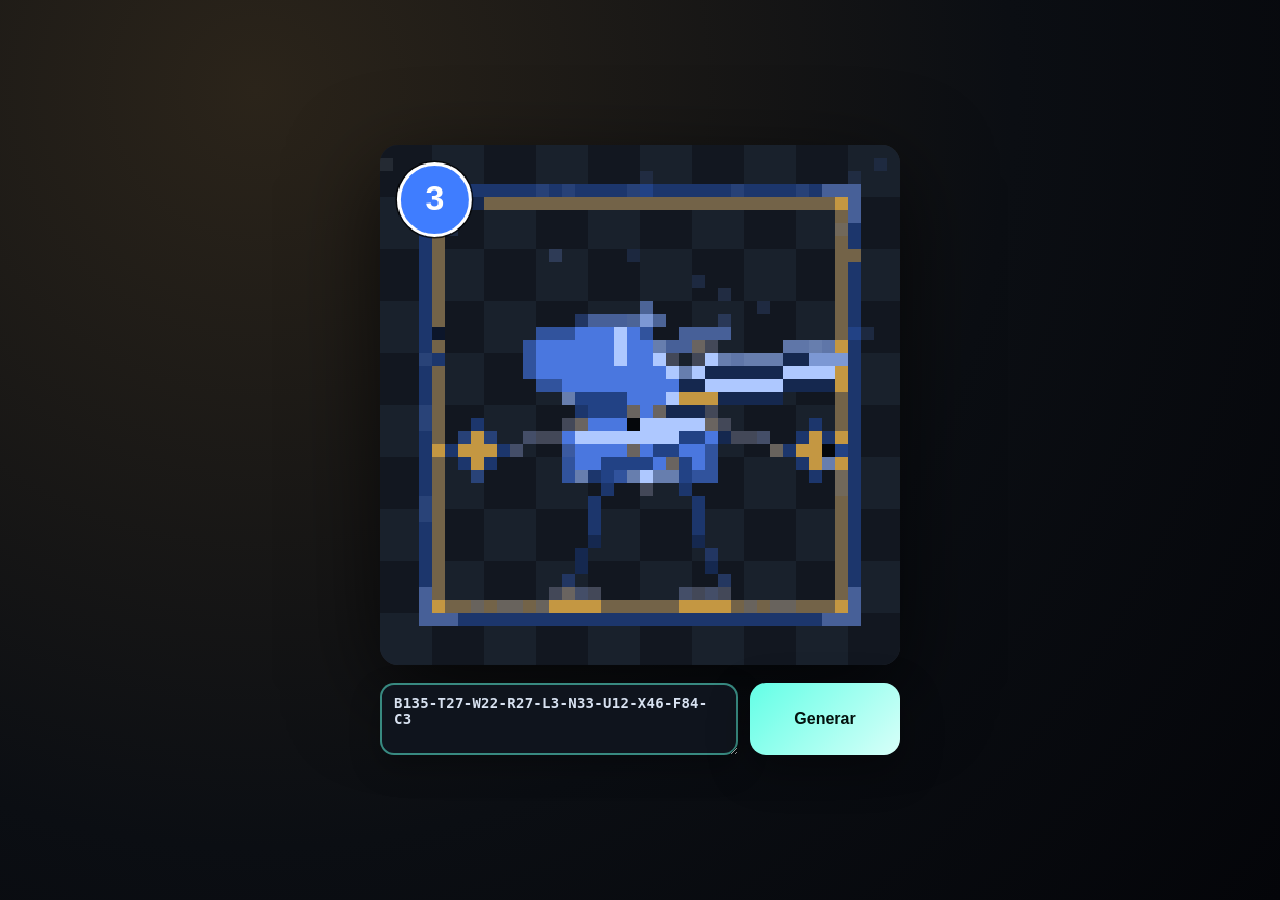
<file: tourna/avatar_creator.html>
<!DOCTYPE html>
<html lang="es">
<head>
<meta charset="UTF-8" />
<meta name="viewport" content="width=device-width, initial-scale=1.0" />
<title>Steampunk Pixel Generator Corregido</title>
<style>
*{box-sizing:border-box}
html,body{
  margin:0;width:100%;height:100%;overflow:hidden;
  background:radial-gradient(circle at 20% 10%,#2b241a,#0b0e13 58%,#040509);
  display:grid;place-items:center;font-family:Arial,Helvetica,sans-serif
}
.wrap{display:flex;flex-direction:column;align-items:center;gap:18px;padding:18px}
canvas{
  width:min(78vmin,520px);height:min(78vmin,520px);
  image-rendering:pixelated;image-rendering:crisp-edges;
  background:#121720;border-radius:18px;
  box-shadow:0 28px 90px rgba(0,0,0,.66),inset 0 0 0 1px rgba(255,255,255,.06)
}
.controls{display:flex;gap:12px;width:min(78vmin,520px);align-items:stretch}
button{
  flex:1;border:0;border-radius:16px;padding:16px 14px;
  cursor:pointer;font-size:16px;font-weight:900;transition:.14s ease;
  box-shadow:0 14px 40px rgba(0,0,0,.35)
}
button:hover{transform:translateY(-1px);filter:brightness(1.05)}
button:active{transform:translateY(1px)}
#generate{color:#03110d;background:linear-gradient(135deg,#63ffe6,#d8fff9);flex:0 0 150px}
#codeBox{
  flex:1;min-height:72px;max-height:120px;resize:vertical;
  border:0;outline:none;border-radius:14px;padding:12px 14px;
  background:#0f141d;color:#d8e2f1;
  box-shadow:0 12px 30px rgba(0,0,0,.28), inset 0 0 0 1px rgba(255,255,255,.06);
  font-size:14px;font-weight:700;letter-spacing:.02em
}
#codeBox.ok{box-shadow:0 12px 30px rgba(0,0,0,.28), inset 0 0 0 2px rgba(99,255,230,.5)}
#codeBox.bad{box-shadow:0 12px 30px rgba(0,0,0,.28), inset 0 0 0 2px rgba(240,75,69,.55)}
</style>
</head>
<body>
<div class="wrap">
  <canvas id="art"></canvas>
  <div class="controls">
    <textarea id="codeBox" spellcheck="false" placeholder="Escribe o pega aquí el código (usa C0 a C10) y la imagen se recreará sola"></textarea>
    <button id="generate">Generar</button>
  </div>
</div>
<script>
const GRID=40,SCALE=12;
const BODY_COUNT=1000;
const TURRET_COUNT=50;
const WEAPON_COUNT=50;
const ARM_COUNT=50;
const LOCOMOTION_COUNT=5;
const ANTENNA_COUNT=50;
const MODULE_COUNT=50;
const ACCESSORY_COUNT=50;
const FRAME_COUNT=100;

const canvas=document.getElementById('art');
const ctx=canvas.getContext('2d',{alpha:false});
canvas.width=GRID*SCALE; canvas.height=GRID*SCALE; ctx.imageSmoothingEnabled=false;
const btnGenerate=document.getElementById('generate');
const codeBox=document.getElementById('codeBox');

class RNG{
  constructor(seed){this.seed=seed>>>0}
  next(){let x=this.seed; x^=x<<13; x^=x>>>17; x^=x<<5; this.seed=x>>>0; return (this.seed%1000000)/1000000}
  int(n){return Math.floor(this.next()*n)}
  bool(p=.5){return this.next()<p}
  range(a,b){return a+this.next()*(b-a)}
  pick(arr){return arr[this.int(arr.length)]}
}
const H=s=>{const n=parseInt(s.replace('#',''),16); return {r:n>>16&255,g:n>>8&255,b:n&255,a:1}};
const CSS=c=>`rgba(${c.r|0},${c.g|0},${c.b|0},${c.a??1})`;
const MIX=(a,b,t)=>({r:a.r+(b.r-a.r)*t,g:a.g+(b.g-a.g)*t,b:a.b+(b.b-a.b)*t,a:(a.a??1)+((b.a??1)-(a.a??1))*t});
const SAME=(a,b)=>!!a&&!!b&&(a.r|0)===(b.r|0)&&(a.g|0)===(b.g|0)&&(a.b|0)===(b.b|0);

// Colores de equipo: C0 a C10
// C0 gris, C1 verde, C2 rojo, C3 azul, C4 amarillo,
// C5 cyan, C6 blanco, C7 negro, C8 rosado, C9 anaranjado, C10 morado
const TEAM_COLORS=[
  '#9aa0a6', // C0 gris
  '#48d05f', // C1 verde
  '#f04b45', // C2 rojo
  '#3f7dff', // C3 azul
  '#f0d84a', // C4 amarillo
  '#38d8e8', // C5 cyan
  '#f2f3e8', // C6 blanco
  '#111111', // C7 negro
  '#ff67b3', // C8 rosado
  '#f28a35', // C9 anaranjado
  '#a75cff'  // C10 morado
];

function derivePalette(teamHex){
  const team=H(teamHex), black=H('#05070b'), white=H('#ffffff');
  return [
    MIX(team,H('#8b5a2b'),0.15),
    MIX(team,black,0.50),
    MIX(team,black,0.72),
    MIX(team,H('#d2b48c'),0.35),
    MIX(team,white,0.58),
    MIX(team,H('#ffd27a'),0.32)
  ];
}

function badgeTextColor(teamIndex){
  // texto oscuro para colores claros, texto claro para colores oscuros
  return [0,2,3,7,9,10].includes(teamIndex) ? '#ffffff' : '#111111';
}

function createBodyRecipe(id){
  return {
    id,
    hullType:id%12,
    cabinType:Math.floor(id/12)%10,
    frontShape:Math.floor(id/120)%10,
    rearShape:Math.floor(id/37)%10,
    deckType:Math.floor(id/53)%10,
    boilerCount:1+(id%3),
    chimneyCount:1+(Math.floor(id/7)%4),
    chimneyStyle:Math.floor(id/29)%6,
    rivetPattern:Math.floor(id/17)%8,
    steamTank:Math.floor(id/31)%6,
    sidePods:Math.floor(id/19)%6,
    width:12+(id%9),
    height:5+(Math.floor(id/11)%6),
    stance:Math.floor(id/23)%8,
    roofCurve:Math.floor(id/41)%6,
    cockpitLift:Math.floor(id/13)%5,
    asym:((Math.floor(id/97)%5)-2),
    braceType:Math.floor(id/43)%7,
    ornament:Math.floor(id/59)%8
  };
}

function createTurrets(){
  const arr=[];
  for(let i=0;i<50;i++) arr.push({
    shape:i%10, w:5+(i%6)*2, h:3+Math.floor(i/10),
    offsetX:((i%9)-4)*0.7, lift:1+(Math.floor(i/5)%4),
    cupola:i%5, rearBox:Math.floor(i/8)%4, ring:i%4
  });
  return arr;
}

function createWeapons(){
  const arr=[];
  for(let i=0;i<50;i++) arr.push({
    style:i%10,
    len:6+(i%8),
    thick:1+Math.floor(i/20),
    barrels:1+(i%3),
    angle:(i%7)-3,
    muzzle:i%5,
    brace:Math.floor(i/10),
    mount:Math.floor(i/5)%5,
    shield:Math.floor(i/25)
  });
  return arr;
}

function createArms(){
  const arr=[];
  for(let i=0;i<50;i++) arr.push({
    style:i%10,
    joints:1+(i%3),
    reach:5+(i%8),
    sideMode:Math.floor(i/10),
    tool:Math.floor(i/5)%10,
    shoulderLift:Math.floor(i/25),
    elbowBias:(i%5)-2
  });
  return arr;
}

function createLocomotion(){
  return [
    {style:0,label:'wheels'},
    {style:1,label:'tracks'},
    {style:2,label:'spider-legs'},
    {style:3,label:'biped-legs'},
    {style:4,label:'hover'}
  ];
}

function createAntennas(){
  const arr=[];
  for(let i=0;i<50;i++) arr.push({
    style:i%10,count:1+(i%4),height:4+(i%8),
    spread:2+(Math.floor(i/5)%5),bias:((i%5)-2)
  });
  return arr;
}

function createModules(){
  const arr=[];
  for(let i=0;i<50;i++) arr.push({
    type:i%10, count:1+Math.floor(i/13), w:2+(i%4),
    h:1+Math.floor((i%6)/2), spread:2+((i*3)%5), elevation:Math.floor(i/17)
  });
  return arr;
}

function createAccessories(){
  const arr=[];
  for(let i=0;i<50;i++) arr.push({
    mode:i%10,count:2+(i%5),span:3+(Math.floor(i/6)%6),
    glow:(i%3)===0,sidePods:(i%4),steam:Math.floor(i/8)%4
  });
  return arr;
}

function createFrames(){
  const arr=[];
  for(let i=0;i<100;i++) arr.push({
    style:i%10,inset:1+(Math.floor(i/10)%3),thickness:1+(Math.floor(i/20)%2),
    corners:Math.floor(i/5)%5,bolts:2+(i%6),sideDetail:Math.floor(i/7)%6,
    arch:Math.floor(i/9)%5,glow:(i%4)===0
  });
  return arr;
}

const TURRETS=createTurrets();
const WEAPONS=createWeapons();
const ARMS=createArms();
const LOCOMOTIONS=createLocomotion();
const ANTENNAS=createAntennas();
const MODULES=createModules();
const ACCESSORIES=createAccessories();
const FRAMES=createFrames();

function seedForCombo(c){
  let x=(
    c.body*73856093 ^ c.turret*19349663 ^ c.weapon*83492791 ^ c.arm*1299721 ^
    c.locomotion*2654435761 ^ c.antenna*97531 ^ c.module*314159 ^
    c.accessory*271828 ^ c.frame*1597334677 ^ c.team*1013904223
  )>>>0;
  x^=x<<13; x^=x>>>17; x^=x<<5; return x>>>0;
}

class Machine{
  constructor(combo){
    this.combo=combo;
    this.r=new RNG(seedForCombo(combo));
    this.body=createBodyRecipe(combo.body);
    this.turret=TURRETS[combo.turret];
    this.weapon=WEAPONS[combo.weapon];
    this.arm=ARMS[combo.arm];
    this.locomotion=LOCOMOTIONS[combo.locomotion];
    this.antenna=ANTENNAS[combo.antenna];
    this.module=MODULES[combo.module];
    this.accessory=ACCESSORIES[combo.accessory];
    this.frame=FRAMES[combo.frame];

    this.bgA=H('#121720'); this.bgB=H('#19212c'); this.black=H('#05070b');
    this.teamIndex=combo.team;
    this.teamHex=TEAM_COLORS[combo.team];
    const p=derivePalette(this.teamHex);
    [this.base,this.dark,this.shadow,this.light,this.edge,this.glow]=p;
    this.brass=H('#c49742'); this.iron=H('#6a6460'); this.steam=H('#b9c8d8');
    this.p=Array.from({length:GRID},()=>Array(GRID).fill(null));
    this.meta={cx:20,cy:23,w:18,h:8,turretX:20,turretY:18};
  }

  gen(){
    this.background();
    this.drawFrame();
    this.drawBody();
    this.drawTurret();
    this.drawWeapon();
    this.drawArms();
    this.drawLocomotion();
    this.drawAntennas();
    this.drawModules();
    this.drawAccessories();
    this.texture();
    this.damage();
    this.shade();
    this.outline();
    this.render();
  }

  background(){
    for(let y=0;y<GRID;y++) for(let x=0;x<GRID;x++) this.p[y][x]=(((x>>2)+(y>>2))%2===0)?this.bgA:this.bgB;
    if(this.r.bool(.25)) for(let i=0;i<10+this.r.int(15);i++) this.set(this.r.int(40),this.r.int(16),MIX(this.bgB,this.iron,this.r.range(.12,.25)));
  }

  drawFrame(){
    const f=this.frame,left=f.inset,top=f.inset,right=GRID-1-f.inset,bottom=GRID-1-f.inset,th=f.thickness;
    for(let t=0;t<th;t++){
      const l=left+t,r=right-t,tp=top+t,b=bottom-t;
      this.rect(l,tp,r-l+1,1,this.dark); this.rect(l,b,r-l+1,1,this.dark);
      this.rect(l,tp,1,b-tp+1,this.dark); this.rect(r,tp,1,b-tp+1,this.dark);
    }
    if([0,1,4,8].includes(f.style)){
      this.rect(left+th,top+th,right-left+1-th*2,1,this.brass); this.rect(left+th,bottom-th,right-left+1-th*2,1,this.brass);
      this.rect(left+th,top+th,1,bottom-top+1-th*2,this.brass); this.rect(right-th,top+th,1,bottom-top+1-th*2,this.brass);
    }
    for(let i=0;i<f.bolts;i++){
      const px=left+2+Math.floor((right-left-4)*i/Math.max(1,f.bolts-1));
      const py=top+2+Math.floor((bottom-top-4)*i/Math.max(1,f.bolts-1));
      this.set(px,top,this.edge); this.set(px,bottom,this.edge); this.set(left,py,this.edge); this.set(right,py,this.edge);
    }
    const corner=(cx,cy,sx,sy)=>{
      if(f.corners===0)this.rect(cx,cy,2,2,this.brass);
      if(f.corners===1){this.line(cx,cy,cx+sx*2,cy,this.light); this.line(cx,cy,cx,cy+sy*2,this.light);}
      if(f.corners===2)this.circle(cx,cy,1,this.glow);
      if(f.corners===3)this.tri(cx,cy,cx+sx*2,cy,cx,cy+sy*2,this.brass);
      if(f.corners===4){this.rect(cx,cy,2,2,this.dark); this.set(cx+sx,cy,this.edge); this.set(cx,cy+sy,this.edge);}
    };
    corner(left,top,1,1); corner(right,top,-1,1); corner(left,bottom,1,-1); corner(right,bottom,-1,-1);
  }

  drawBody(){
    const b=this.body,cx=20+b.asym*.5,cy=22+((b.stance%3)-1),w=Math.min(28,b.width),h=Math.min(11,b.height),x=cx-w/2,y=cy-h/2;
    switch(b.hullType){
      case 0:this.rect(x,y,w,h,this.base);break;
      case 1:this.rect(x+2,y,w-4,h,this.base); this.tri(x,y+h-1,x+4,y+1,x+4,y+h-1,this.base); this.tri(x+w,y+h-1,x+w-4,y+1,x+w-4,y+h-1,this.base);break;
      case 2:this.rect(x,y+1,w,h-1,this.base); this.rect(x+3,y,w-6,2,this.light);break;
      case 3:this.rect(x,y+1,w,h-1,this.base); this.tri(x,y+1,cx,y-3,x+w,y+1,this.base);break;
      case 4:this.rect(x+1,y,w-2,h,this.base); this.rect(x-1,y+2,w+2,h-3,this.base);break;
      case 5:this.rect(x,y+2,w,h-2,this.base); this.tri(x,y+2,x+5,y-1,cx,y+2,this.base); this.tri(x+w,y+2,x+w-5,y-1,cx,y+2,this.base);break;
      case 6:this.rect(x,y,w,h,this.base); this.rect(x+2,y+1,w-4,h-3,this.dark); this.rect(x+3,y+2,w-6,1,this.light);break;
      case 7:this.tri(x,y+h,cx,y,x+w,y+h,this.base); this.rect(x+2,y+h-2,w-4,2,this.base);break;
      case 8:this.rect(x,y+1,w,h-1,this.base); this.arc(cx,y+1,Math.floor(w/2),-Math.PI,0,this.light,.35);break;
      case 9:this.rect(x,y,w,h,this.base); this.rect(x+w*.15,y-2,w*.7,2,this.dark); this.rect(x+w*.22,y-4,w*.52,2,this.light);break;
      case 10:this.rect(x+1,y,w-2,h,this.base); this.tri(x,y+h-1,x+6,y-1,cx,y+h-1,this.base); this.tri(x+w,y+h-1,x+w-6,y-1,cx,y+h-1,this.base);break;
      case 11:this.rect(x,y+1,w,h-1,this.base); this.rect(x+1,y,w-2,2,this.light); this.tri(x+1,y,x+5,y-3,cx,y,this.light);break;
    }
    // body details
    const cabY=y-b.cockpitLift, cabX=cx+(b.cabinType%3-1)*2;
    if(b.cabinType===0)this.rect(cabX-2,cabY-2,4,2,this.dark);
    if(b.cabinType===1){this.rect(cabX-3,cabY-2,6,2,this.dark); this.rect(cabX-1,cabY-4,2,2,this.light);}
    if(b.cabinType===2)this.tri(cabX-3,cabY,cabX,cabY-3,cabX+3,cabY,this.dark);
    if(b.cabinType===3)this.circle(cabX,cabY-1,2,this.dark);
    if(b.cabinType===4){this.rect(cabX-2,cabY-3,4,3,this.dark); this.set(cabX,cabY-4,this.glow);}
    if(b.cabinType===5){this.rect(cabX-4,cabY-2,8,2,this.dark); this.rect(cabX-1,cabY-4,2,2,this.brass);}
    if(b.cabinType===6){this.rect(cabX-2,cabY-2,4,2,this.light); this.rect(cabX-1,cabY-4,2,2,this.dark);}
    if(b.cabinType===7)this.arc(cabX,cabY,4,-Math.PI,0,this.dark,.45);
    if(b.cabinType===8){this.rect(cabX-3,cabY-1,6,1,this.dark); this.line(cabX,cabY-1,cabX,cabY-4,this.edge);}
    if(b.cabinType===9){this.rect(cabX-2,cabY-2,4,2,this.dark); this.circle(cabX+3,cabY-1,1,this.glow);}

    if(b.roofCurve===0)this.rect(cx-4,y-1,8,1,this.light);
    if(b.roofCurve===1)this.arc(cx,y-1,5,-Math.PI,0,this.brass,.35);
    if(b.roofCurve===2)this.line(cx-5,y,cx+5,y-1,this.edge);
    if(b.roofCurve===3)this.line(cx-5,y-1,cx+5,y,this.edge);
    if(b.roofCurve===4)this.tri(cx-4,y,cx,y-3,cx+4,y,this.light);
    if(b.roofCurve===5){this.rect(cx-5,y-1,10,1,this.dark); this.set(cx,y-2,this.edge);}

    for(let i=0;i<b.boilerCount;i++){ const bx=cx-((b.boilerCount-1)*3)/2+i*3, by=y+1+(i%2); this.circle(bx,by+2,2,this.iron); this.circle(bx,by+2,1,this.base); }
    for(let i=0;i<b.chimneyCount;i++){
      const bx=cx-((b.chimneyCount-1)*3)/2+i*3+(b.chimneyStyle%2?1:0), bh=3+((b.chimneyStyle+i)%4), by=y-1-bh;
      if(b.chimneyStyle===0||b.chimneyStyle===1)this.rect(bx,by,2,bh+1,this.shadow);
      if(b.chimneyStyle===2){this.rect(bx,by+1,2,bh,this.shadow); this.rect(bx-1,by,4,1,this.brass);}
      if(b.chimneyStyle===3){this.rect(bx,by,2,bh,this.shadow); this.rect(bx,by+bh,2,2,this.brass);}
      if(b.chimneyStyle===4){this.rect(bx,by+1,2,bh,this.iron); this.rect(bx-1,by,4,1,this.light);}
      if(b.chimneyStyle===5){this.rect(bx,by,2,bh,this.dark); this.rect(bx-1,by+bh-1,4,2,this.brass);}
    }
    for(let i=0;i<b.sidePods;i++){ const py=y+1+(i%Math.max(1,h-2)); this.rect(x-2,py,2,1,this.shadow); this.rect(x+w,py,2,1,this.shadow); }
    for(let i=0;i<2+b.rivetPattern;i++){ const rx=x+1+i*Math.max(1,Math.floor((w-2)/(2+b.rivetPattern))); this.set(rx,y+1,this.edge); if(this.r.bool(.65)) this.set(rx,y+h-1,this.edge); }
    if(b.braceType===0){this.line(x+2,y+h-1,cx,y+1,this.dark); this.line(x+w-2,y+h-1,cx,y+1,this.dark);} 
    if(b.braceType===1)this.rect(x+2,y+h-1,w-4,1,this.shadow);
    if(b.braceType===2)this.line(x+2,y+1,x+w-2,y+h-1,this.dark);
    if(b.braceType===3)this.line(x+w-2,y+1,x+2,y+h-1,this.dark);
    if(b.braceType===4)this.rect(cx-1,y+1,2,h-2,this.shadow);
    if(b.braceType===5)this.arc(cx,y+h-1,Math.floor(w/3),Math.PI,Math.PI*2,this.dark,.3);
    if(b.braceType===6)this.rect(x+2,y+2,w-4,1,this.brass);
    if(b.ornament===0)this.circle(cx,y-4,1,this.glow);
    if(b.ornament===1)this.rect(cx-2,y-4,4,1,this.brass);
    if(b.ornament===2){this.line(cx,y-4,cx,y-7,this.edge); this.circle(cx,y-8,1,this.glow);}
    if(b.ornament===3)this.arc(cx,y-3,4,-Math.PI,0,this.edge,.45);
    if(b.ornament===4)this.rect(cx-1,y-5,2,2,this.light);
    if(b.ornament===5)this.tri(cx-3,y-2,cx,y-5,cx+3,y-2,this.brass);
    if(b.ornament===6){this.rect(cx-4,y-3,8,1,this.shadow); this.set(cx,y-4,this.glow);}
    if(b.ornament===7){this.circle(cx-3,y-3,1,this.brass); this.circle(cx+3,y-3,1,this.brass);}
    this.meta={cx,cy,w,h,turretX:cx,turretY:y,turretCenterX:cx,turretCenterY:y};
  }

  drawTurret(){
    const o=this.turret,cx=this.meta.cx+o.offsetX,cy=this.meta.turretY-o.lift,w=o.w,h=o.h,x=cx-w/2,y=cy-h;
    switch(o.shape){
      case 0:this.rect(x,y,w,h,this.base);break;
      case 1:this.rect(x+1,y,w-2,h,this.base); this.tri(x,y+h,x+2,y,x+2,y+h,this.base); this.tri(x+w,y+h,x+w-2,y,x+w-2,y+h,this.base);break;
      case 2:this.rect(x,y+1,w,h-1,this.base); this.rect(x+2,y,w-4,2,this.light);break;
      case 3:this.circle(cx,y+h/2,Math.max(2,Math.floor(w/3)),this.base); this.rect(x+1,y+h/2,w-2,Math.max(2,h/2),this.base);break;
      case 4:this.rect(x,y,w,h,this.dark); this.rect(x+1,y+1,w-2,h-2,this.base);break;
      case 5:this.tri(x,y+h,cx,y,x+w,y+h,this.base); this.rect(cx-2,y+h-1,4,2,this.base);break;
      case 6:this.rect(x,y,w,h,this.base); this.rect(x+1,y+1,w-2,1,this.light); this.rect(x+2,y+2,w-4,1,this.shadow);break;
      case 7:this.rect(x+1,y,w-2,h,this.base); this.rect(x,y+1,w,h-2,this.base);break;
      case 8:this.rect(x,y+1,w,h-1,this.base); this.arc(cx,y+1,Math.floor(w/2),-Math.PI,0,this.light,.45);break;
      case 9:this.rect(x,y,w,h,this.base); this.rect(cx-1,y-2,2,2,this.glow);break;
    }
    if(o.rearBox===0)this.rect(x-2,y+1,2,h-1,this.shadow);
    if(o.rearBox===1)this.rect(x+w,y+1,2,h-1,this.shadow);
    if(o.rearBox===2){this.rect(x-2,y+1,2,h-1,this.shadow); this.rect(x+w,y+1,2,h-1,this.shadow)}
    if(o.rearBox===3)this.rect(cx-2,y+h,4,2,this.dark);
    if(o.cupola===0)this.circle(cx,y,1,this.edge);
    if(o.cupola===1)this.rect(cx-1,y-1,2,2,this.glow);
    if(o.cupola===2)this.rect(cx-2,y-1,4,1,this.light);
    if(o.cupola===3)this.line(cx,y-1,cx,y-4,this.edge);
    if(o.cupola===4){this.rect(cx-2,y-1,4,2,this.dark); this.set(cx,y-2,this.glow)}
    if(o.ring===0)this.rect(cx-3,y+h,6,1,this.brass);
    if(o.ring===1)this.arc(cx,y+h,4,Math.PI,Math.PI*2,this.brass,.35);
    if(o.ring===2)this.rect(cx-4,y+h,8,1,this.shadow);
    if(o.ring===3){this.set(cx-3,y+h,this.edge); this.set(cx+3,y+h,this.edge)}
    this.meta.turretCenterX=cx; this.meta.turretCenterY=y+h/2;
  }

  drawWeapon(){
    const o=this.weapon, dir=(o.style%2===0)?1:-1, x=this.meta.turretCenterX+(dir>0?Math.floor(this.turret.w/2):-Math.floor(this.turret.w/2)), y=this.meta.turretCenterY+o.mount-2;
    const len=o.len, endX=x+dir*len, endY=y+o.angle, thick=o.thick;
    const drawBarrel=(offset)=>{
      if(o.style===0){ for(let t=0;t<thick;t++) this.line(x,y+t+offset,endX,endY+t+offset,this.shadow); }
      if(o.style===1){ this.rect(x,y-1+offset,dir*len,thick+1,this.dark); }
      if(o.style===2){ this.line(x,y+offset,endX,endY+offset,this.edge); this.line(x,y+1+offset,endX,endY+1+offset,this.shadow); }
      if(o.style===3){ this.rect(x,y+offset,dir*Math.floor(len*.7),thick,this.shadow); this.line(x+dir*Math.floor(len*.7),y+offset,endX,endY+offset,this.edge); }
      if(o.style===4){ this.line(x,y+offset,endX,endY+offset,this.shadow); this.rect(endX,y-1+offset,dir*2,3,this.brass); }
      if(o.style===5){ this.rect(x,y-1+offset,dir*Math.floor(len*.55),thick+1,this.dark); this.rect(x+dir*Math.floor(len*.55),y+offset,dir*Math.floor(len*.45),1,this.edge); }
      if(o.style===6){ this.arc(x+dir*2,y+offset,Math.floor(len*.7),dir>0?-0.6:2.5,dir>0?0.6:3.7,this.light,.35); }
      if(o.style===7){ this.rect(x,y+offset,dir*len,1,this.shadow); for(let s=0;s<3;s++) this.set(x+dir*(2+s*3),y+offset+1,this.light); }
      if(o.style===8){ this.line(x,y+offset,endX,endY+offset,this.edge); this.circle(endX,endY+offset,1,this.glow); }
      if(o.style===9){ this.rect(x,y-1+offset,dir*3,3,this.dark); this.line(x+dir*3,y+offset,endX,endY+offset,this.brass); }
    };
    if(o.barrels===1) drawBarrel(0);
    if(o.barrels===2){ drawBarrel(-1); drawBarrel(1); }
    if(o.barrels===3){ drawBarrel(-2); drawBarrel(0); drawBarrel(2); }
    if(o.shield===1){ this.rect(x-dir*1,y-2,dir*4,5,this.base); this.rect(x-dir*1,y-2,dir*4,1,this.brass); }
    if(o.brace===0)this.line(x,y,x+dir*3,y+2,this.dark);
    if(o.brace===1)this.line(x,y,x+dir*4,y-2,this.dark);
    if(o.brace===2)this.rect(x,y+1,dir*4,1,this.brass);
    if(o.brace===3)this.line(x,y,x+dir*5,y,this.iron);
    if(o.brace===4)this.arc(x+dir*2,y,3,dir>0?2.2:-0.2,dir>0?3.8:1.4,this.brass,.45);
    if(o.muzzle===0)this.rect(endX-dir*1,endY-1,dir*2,2,this.dark);
    if(o.muzzle===1)this.circle(endX,endY,1,this.edge);
    if(o.muzzle===2)this.rect(endX-dir*1,endY,dir*3,1,this.glow);
    if(o.muzzle===3)this.rect(endX-dir*1,endY-1,dir*2,3,this.shadow);
    if(o.muzzle===4){this.circle(endX,endY,1,this.glow); this.set(endX+dir,endY,this.edge);}
  }

  drawArms(){
    const o=this.arm;
    const sides = o.sideMode===0 ? [-1] : o.sideMode===1 ? [1] : [-1,1];
    const baseY = this.meta.cy - Math.floor(this.meta.h/4) - o.shoulderLift;
    for(const side of sides){
      const sx = this.meta.cx + side*(Math.floor(this.meta.w/2)-1);
      const sy = baseY;
      let x=sx, y=sy;
      for(let j=0;j<o.joints;j++){
        const nx = x + side*(2 + Math.floor(o.reach/(o.joints+1)) + (j===0?o.elbowBias:0));
        const ny = y + (j%2===0 ? 2 : 4);
        if(o.style===0||o.style===1){this.line(x,y,nx,ny,this.dark);}
        if(o.style===2){this.rect(x,y,side*(Math.abs(nx-x)||1),1,this.iron); this.line(nx,y,nx,ny,this.iron);}
        if(o.style===3){this.line(x,y,nx,ny,this.brass); this.circle(nx,ny,1,this.iron);}
        if(o.style===4){this.line(x,y,nx,ny,this.shadow); this.rect(nx-1,ny-1,2,2,this.brass);}
        if(o.style===5){this.line(x,y,nx,ny,this.edge); this.line(x,y+1,nx,ny+1,this.shadow);}
        if(o.style===6){this.rect(x,y,side*(Math.abs(nx-x)||1),1,this.dark); this.line(nx,y,nx,ny,this.brass);}
        if(o.style===7){this.line(x,y,nx,ny,this.iron);}
        if(o.style===8){this.arc(x+side*1,y+1,3,side>0?-0.4:2.7,side>0?1.1:4.0,this.brass,.45); this.line(x+side*3,y+1,nx,ny,this.dark);}
        if(o.style===9){this.line(x,y,nx,ny,this.dark); this.set((x+nx)>>1,(y+ny)>>1,this.glow);}
        x=nx; y=ny;
      }
      // end tool
      if(o.tool===0){this.line(x,y,x+side*2,y+1,this.shadow); this.line(x,y,x+side*2,y-1,this.shadow);} // pincer
      if(o.tool===1){this.circle(x+side*1,y,1,this.brass); this.line(x,y,x+side*3,y,this.brass);} // drill
      if(o.tool===2){this.arc(x+side*1,y,3,side>0?-1.0:2.1,side>0?0.7:4.2,this.shadow,.5);} // hook
      if(o.tool===3){for(let k=0;k<3;k++) this.line(x,y,x+side*(2+k),y+k-1,this.dark);} // claw
      if(o.tool===4){this.rect(x,y-1,side*3,3,this.iron);} // hammer
      if(o.tool===5){this.circle(x+side*2,y,2,this.dark); this.circle(x+side*2,y,1,this.brass);} // saw hub
      if(o.tool===6){this.line(x,y,x+side*4,y,this.glow);} // welder
      if(o.tool===7){this.rect(x,y-1,side*2,2,this.brass); this.circle(x+side*3,y,1,this.shadow);} // wrench
      if(o.tool===8){this.arc(x+side*1,y,4,side>0?-0.8:2.4,side>0?0.8:3.9,this.edge,.35);} // shield arm
      if(o.tool===9){this.rect(x,y-2,side*3,4,this.dark); this.set(x+side*3,y,this.glow);} // plasma pod
    }
  }

  drawLocomotion(){
    const style=this.locomotion.style;
    const x1=Math.floor(this.meta.cx-this.meta.w/2)+2, x2=Math.floor(this.meta.cx+this.meta.w/2)-2, y=Math.floor(this.meta.cy+this.meta.h/2)+1;
    const span=Math.max(1,x2-x1);
    if(style===0){ // wheels
      const n=Math.max(3,Math.floor(this.meta.w/4));
      for(let i=0;i<n;i++){ const px=Math.round(x1 + span*i/Math.max(1,n-1)); this.circle(px,y+1,2,this.shadow); this.circle(px,y+1,1,this.iron); }
      this.rect(x1,y-1,span,1,this.dark);
    }
    if(style===1){ // tracks
      this.rect(x1-1,y-1,span+2,4,this.shadow); this.rect(x1,y,span,2,this.iron);
      for(let i=0;i<6;i++) this.set(x1+2+i*Math.floor(span/6),y+1,this.light);
    }
    if(style===2){ // spider legs
      const bases=[x1+2,x1+Math.floor(span*.33),x1+Math.floor(span*.66),x2-2];
      for(let i=0;i<bases.length;i++){ const px=bases[i], s=(i%2===0?-1:1); this.line(px,y-1,px+s*2,y+4,this.dark); this.line(px+s*2,y+4,px+s*4,y+7,this.shadow); }
    }
    if(style===3){ // biped legs
      this.line(this.meta.cx-3,y-2,this.meta.cx-4,y+4,this.dark); this.line(this.meta.cx-4,y+4,this.meta.cx-6,y+8,this.shadow);
      this.line(this.meta.cx+3,y-2,this.meta.cx+4,y+4,this.dark); this.line(this.meta.cx+4,y+4,this.meta.cx+6,y+8,this.shadow);
      this.rect(this.meta.cx-7,y+8,4,1,this.iron); this.rect(this.meta.cx+3,y+8,4,1,this.iron);
    }
    if(style===4){ // hover
      this.rect(x1+2,y,span-4,1,this.glow); for(let i=0;i<4;i++) this.rect(x1+3+i*Math.floor(span/4),y+1,2,1,this.edge);
      this.arc(this.meta.cx,y+1,Math.floor(span/2),Math.PI,Math.PI*2,this.light,.18);
    }
  }

  drawAntennas(){
    const o=this.antenna, baseX=this.meta.cx+o.bias, baseY=Math.floor(this.meta.turretY)-1;
    for(let i=0;i<o.count;i++){
      const sx=baseX + (i-(o.count-1)/2)*o.spread, h=o.height-(i%3);
      if(o.style===0||o.style===1)this.line(sx,baseY,sx,baseY-h,this.edge);
      if(o.style===2)this.line(sx,baseY,sx+1,baseY-h,this.edge);
      if(o.style===3)this.line(sx,baseY,sx-1,baseY-h,this.edge);
      if(o.style===4){this.line(sx,baseY,sx,baseY-h,this.edge); this.line(sx,baseY-h,sx+2,baseY-h-2,this.edge);}
      if(o.style===5){this.line(sx,baseY,sx,baseY-h,this.edge); this.circle(sx,baseY-h,1,this.glow);}
      if(o.style===6){this.line(sx,baseY,sx,baseY-h,this.edge); this.rect(sx-1,baseY-h-1,2,2,this.light);}
      if(o.style===7){this.line(sx,baseY,sx,baseY-h,this.edge); this.arc(sx,baseY-h,3,-Math.PI,0,this.light,.5);}
      if(o.style===8){this.line(sx,baseY,sx,baseY-h,this.edge); this.line(sx,baseY-h+2,sx+2,baseY-h+1,this.edge);}
      if(o.style===9){this.line(sx,baseY,sx,baseY-h,this.edge); this.set(sx,baseY-h,this.glow); this.set(sx,baseY-h+1,this.edge);}
    }
  }

  drawModules(){
    const o=this.module, topY=Math.floor(this.meta.turretY)-2-o.elevation;
    for(let i=0;i<o.count;i++){
      const cx=this.meta.cx + (i-(o.count-1)/2)*o.spread, x=Math.round(cx-o.w/2), y=Math.round(topY-(i%2));
      if(o.type===0)this.rect(x,y,o.w,o.h,this.light);
      if(o.type===1){this.rect(x,y,o.w,o.h,this.dark); this.set(cx,y-1,this.glow);}
      if(o.type===2)this.circle(cx,y,1+o.h,this.base);
      if(o.type===3){this.rect(x,y,o.w,o.h,this.base); this.rect(x+1,y+1,Math.max(1,o.w-2),1,this.dark);}
      if(o.type===4){this.rect(x,y,o.w,o.h,this.shadow); this.rect(x,y-1,o.w,1,this.light);}
      if(o.type===5){this.rect(x,y,o.w+1,o.h,this.base); this.line(x,y+o.h,x+o.w,y-1,this.edge);}
      if(o.type===6){this.rect(x,y,o.w,o.h,this.light); this.rect(x+1,y+1,Math.max(1,o.w-2),1,this.glow);}
      if(o.type===7)this.arc(cx,y,2+o.w/2,-Math.PI,0,this.edge,.45);
      if(o.type===8){this.rect(x,y,o.w,o.h,this.dark); this.rect(x+o.w,y+1,2,1,this.shadow);}
      if(o.type===9){this.rect(x,y,o.w,o.h,this.base); this.circle(cx,y,1,this.glow);}
    }
  }

  drawAccessories(){
    const o=this.accessory, x1=Math.floor(this.meta.cx-this.meta.w/2), x2=Math.floor(this.meta.cx+this.meta.w/2), y1=Math.floor(this.meta.cy-this.meta.h/2), y2=Math.floor(this.meta.cy+this.meta.h/2);
    if(o.mode===0) for(let i=0;i<o.count;i++) this.rect(x1+2+i*o.span,y1+1,2,1,o.glow?this.glow:this.light);
    if(o.mode===1) for(let i=0;i<o.count;i++) this.rect(x1+2+i*o.span,y2-1,3,1,this.dark);
    if(o.mode===2) for(let i=0;i<o.count;i++) this.circle(x1+3+i*o.span,y1+2+(i%2),1,this.shadow);
    if(o.mode===3) for(let i=0;i<o.count;i++) this.line(this.meta.cx,this.meta.cy,x1+2+i*o.span,y1+1+(i%3),this.edge);
    if(o.mode===4) this.arc(this.meta.cx,this.meta.cy,Math.max(7,Math.floor(this.meta.w/2)+2),0,Math.PI*2,o.glow?this.glow:this.edge,.6);
    if(o.mode===5) for(let i=0;i<o.sidePods;i++){ this.rect(x1-2,y1+2+i*2,2,2,this.shadow); this.rect(x2,y1+2+i*2,2,2,this.shadow); }
    if(o.mode===7){ this.rect(this.meta.cx-4,y1-2,8,1,this.light); this.rect(this.meta.cx-1,y1-4,2,2,this.glow); }
    if(o.mode===8) for(let i=0;i<o.count;i++) this.set(x1+2+i*o.span,y2,this.edge);
    if(o.mode===9){ this.line(x1+1,y1+1,x2-1,y2-1,this.edge); this.line(x2-1,y1+1,x1+1,y2-1,this.edge); }
  }

  texture(){ for(let i=0;i<26+this.r.int(18);i++){ const x=this.r.int(40),y=this.r.int(40); if(this.isObj(x,y)) this.set(x,y,this.r.pick([this.light,this.dark,this.shadow,this.edge,this.brass])); } }
  damage(){ for(let i=0;i<7+this.r.int(10);i++){ const x=this.r.int(40),y=this.r.int(40); if(this.isObj(x,y)){ this.set(x,y,this.r.bool()?this.black:this.shadow); if(this.r.bool(.35)) this.set(x+1,y,this.dark);} } }
  shade(){ for(let y=1;y<39;y++) for(let x=1;x<39;x++){ const c=this.p[y][x]; if(!c||this.isBg(c)) continue; if(this.isBg(this.p[y-1][x])&&this.r.bool(.25)) this.p[y][x]=MIX(c,this.light,.26); if(this.isBg(this.p[y][x-1])&&this.r.bool(.15)) this.p[y][x]=MIX(c,this.edge,.18);} }
  outline(){ const edgePixels=[]; for(let y=1;y<39;y++) for(let x=1;x<39;x++) if(this.isObj(x,y)&&(this.isBg(this.p[y-1][x])||this.isBg(this.p[y+1][x])||this.isBg(this.p[y][x-1])||this.isBg(this.p[y][x+1]))) edgePixels.push([x,y]); for(const [x,y] of edgePixels) this.p[y][x]=MIX(this.p[y][x],this.shadow,.46); }
  render(){
    ctx.clearRect(0,0,canvas.width,canvas.height);
    for(let y=0;y<GRID;y++) for(let x=0;x<GRID;x++){
      ctx.fillStyle=CSS(this.p[y][x]);
      ctx.fillRect(x*SCALE,y*SCALE,SCALE,SCALE);
    }
    this.drawTeamBadge();
  }

  drawTeamBadge(){
    const cx = SCALE * 4.2;
    const cy = SCALE * 4.2;
    const r = SCALE * 2.75;
    ctx.save();
    ctx.beginPath();
    ctx.arc(cx, cy, r + 3, 0, Math.PI * 2);
    ctx.fillStyle = 'rgba(0,0,0,0.75)';
    ctx.fill();
    ctx.beginPath();
    ctx.arc(cx, cy, r, 0, Math.PI * 2);
    ctx.fillStyle = this.teamHex;
    ctx.fill();
    ctx.lineWidth = 3;
    ctx.strokeStyle = '#ffffff';
    ctx.stroke();
    ctx.fillStyle = badgeTextColor(this.teamIndex);
    ctx.font = this.teamIndex === 10 ? 'bold 26px Arial' : 'bold 32px Arial';
    ctx.textAlign = 'center';
    ctx.textBaseline = 'middle';
    ctx.fillText(String(this.teamIndex), cx, cy + 1);
    ctx.restore();
  }

  isBg(c){return !c||SAME(c,this.bgA)||SAME(c,this.bgB)}
  isObj(x,y){return x>=0&&x<40&&y>=0&&y<40&&!this.isBg(this.p[y][x])}
  set(x,y,c){x=Math.round(x); y=Math.round(y); if(x>=0&&x<40&&y>=0&&y<40) this.p[y][x]=c}
  rect(x,y,w,h,c){ x=Math.round(x); y=Math.round(y); w=Math.round(w); h=Math.round(h); if(w<0){x+=w;w=-w} if(h<0){y+=h;h=-h} for(let yy=y;yy<y+h;yy++) for(let xx=x;xx<x+w;xx++) this.set(xx,yy,c); }
  circle(cx,cy,r,c){ cx=Math.round(cx); cy=Math.round(cy); r=Math.round(r); for(let y=cy-r;y<=cy+r;y++) for(let x=cx-r;x<=cx+r;x++){ const dx=x-cx,dy=y-cy; if(dx*dx+dy*dy<=r*r) this.set(x,y,c);} }
  line(x0,y0,x1,y1,c){ x0=Math.round(x0); y0=Math.round(y0); x1=Math.round(x1); y1=Math.round(y1); let dx=Math.abs(x1-x0),sx=x0<x1?1:-1,dy=-Math.abs(y1-y0),sy=y0<y1?1:-1,err=dx+dy; while(true){ this.set(x0,y0,c); if(x0===x1&&y0===y1) break; const e2=2*err; if(e2>=dy){err+=dy;x0+=sx} if(e2<=dx){err+=dx;y0+=sy} } }
  tri(x1,y1,x2,y2,x3,y3,c){ const minX=Math.floor(Math.min(x1,x2,x3)),maxX=Math.ceil(Math.max(x1,x2,x3)),minY=Math.floor(Math.min(y1,y2,y3)),maxY=Math.ceil(Math.max(y1,y2,y3)); const area=(a,b,c,d,e,f)=>Math.abs((a*(d-f)+c*(f-b)+e*(b-d))/2), A=area(x1,y1,x2,y2,x3,y3); for(let y=minY;y<=maxY;y++) for(let x=minX;x<=maxX;x++){ const A1=area(x,y,x2,y2,x3,y3),A2=area(x1,y1,x,y,x3,y3),A3=area(x1,y1,x2,y2,x,y); if(Math.abs(A-(A1+A2+A3))<.5) this.set(x,y,c);} }
  arc(cx,cy,r,a,b,c,sq=1){ for(let t=a;t<=b;t+=.05) this.set(cx+Math.cos(t)*r,cy+Math.sin(t)*r*sq,c); }
}

let currentCode='';
let isRenderingFromCode=false;

function randomCombo(){
  return {
    body:Math.floor(Math.random()*BODY_COUNT),
    turret:Math.floor(Math.random()*TURRET_COUNT),
    weapon:Math.floor(Math.random()*WEAPON_COUNT),
    arm:Math.floor(Math.random()*ARM_COUNT),
    locomotion:Math.floor(Math.random()*LOCOMOTION_COUNT),
    antenna:Math.floor(Math.random()*ANTENNA_COUNT),
    module:Math.floor(Math.random()*MODULE_COUNT),
    accessory:Math.floor(Math.random()*ACCESSORY_COUNT),
    frame:Math.floor(Math.random()*FRAME_COUNT),
    team:Math.floor(Math.random()*TEAM_COLORS.length)
  };
}

function clampInt(v,min,max){ v=parseInt(v,10); if(Number.isNaN(v)||v<min||v>max) return null; return v; }
function encodeCombo(c){ return `B${c.body}-T${c.turret}-W${c.weapon}-R${c.arm}-L${c.locomotion}-N${c.antenna}-U${c.module}-X${c.accessory}-F${c.frame}-C${c.team}`; }
function decodeCombo(text){
  if(!text) return null;
  const clean=text.toUpperCase().replace(/\s+/g,'').trim();
  const m=clean.match(/^B(\d+)-T(\d+)-W(\d+)-R(\d+)-L(\d+)-N(\d+)-U(\d+)-X(\d+)-F(\d+)-C(\d+)$/);
  if(!m) return null;
  const combo={
    body:clampInt(m[1],0,BODY_COUNT-1), turret:clampInt(m[2],0,TURRET_COUNT-1), weapon:clampInt(m[3],0,WEAPON_COUNT-1),
    arm:clampInt(m[4],0,ARM_COUNT-1), locomotion:clampInt(m[5],0,LOCOMOTION_COUNT-1), antenna:clampInt(m[6],0,ANTENNA_COUNT-1),
    module:clampInt(m[7],0,MODULE_COUNT-1), accessory:clampInt(m[8],0,ACCESSORY_COUNT-1), frame:clampInt(m[9],0,FRAME_COUNT-1),
    team:clampInt(m[10],0,TEAM_COLORS.length-1)
  };
  if(Object.values(combo).some(v=>v===null)) return null;
  return combo;
}

function renderCombo(combo, syncBox=true){
  const m=new Machine(combo);
  m.gen();
  currentCode=encodeCombo(combo);
  if(syncBox){
    isRenderingFromCode=true;
    codeBox.value=currentCode;
    isRenderingFromCode=false;
  }
  codeBox.classList.remove('bad');
  codeBox.classList.add('ok');
}
function generateArt(){ renderCombo(randomCombo(), true); }
function tryLoadFromBox(){
  if(isRenderingFromCode) return;
  const raw=codeBox.value.trim();
  const combo=decodeCombo(raw);
  if(combo){
    renderCombo(combo, false);
  }else{
    codeBox.classList.remove('ok');
    if(raw.length>0) codeBox.classList.add('bad');
    else codeBox.classList.remove('bad');
  }
}
btnGenerate.onclick=generateArt;
codeBox.addEventListener('input', tryLoadFromBox);
codeBox.addEventListener('paste',()=>setTimeout(tryLoadFromBox,0));
codeBox.addEventListener('change',tryLoadFromBox);
generateArt();
</script>
</body>
</html>
</file>
